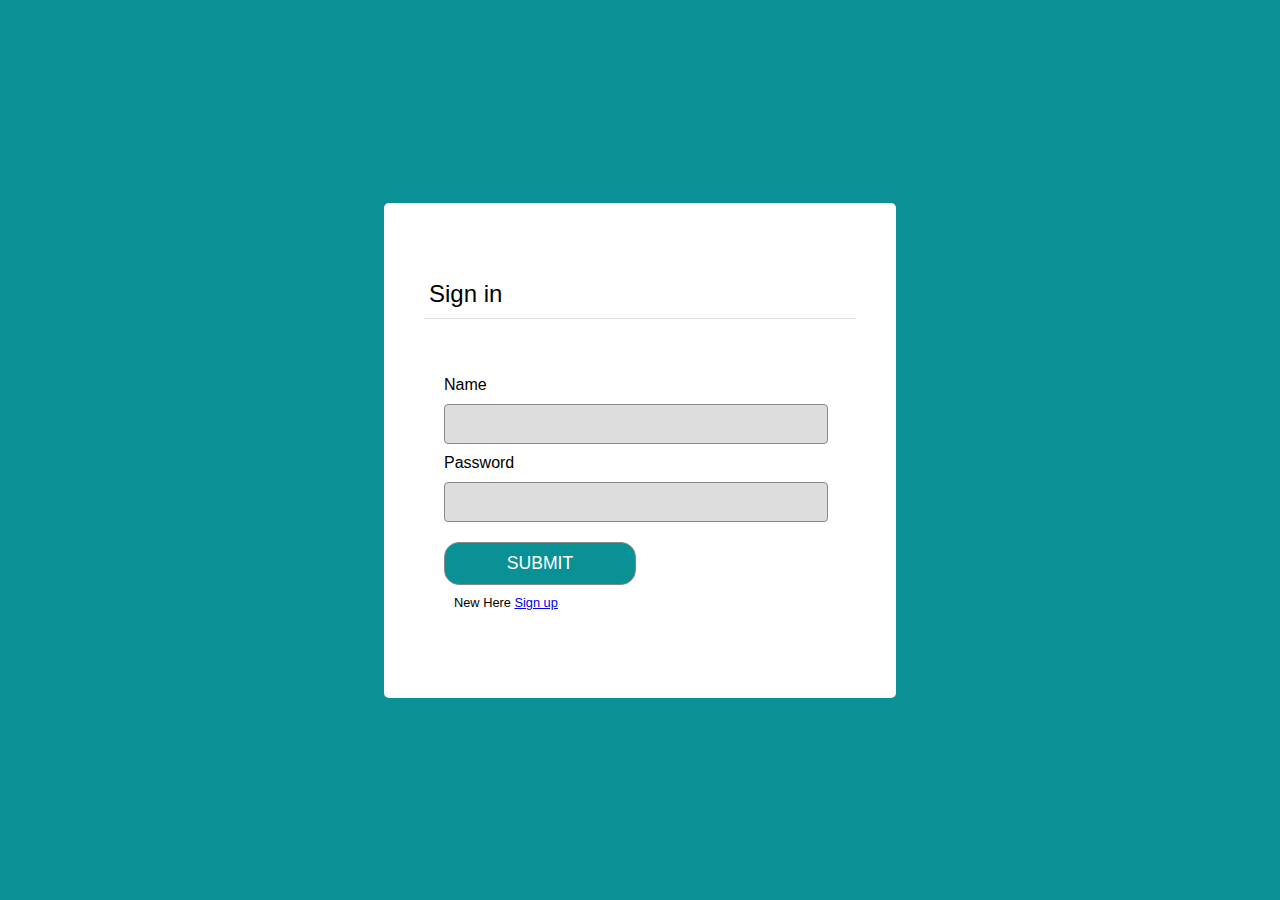
<file: index.html>
<!DOCTYPE html>
<html lang="en">
<head>
    <meta charset="UTF-8">
    <meta name="viewport" content="width=device-width, initial-scale=1.0">
    <title>Task Managment</title>
    <link rel="stylesheet" href="./index.css">
    <link rel="stylesheet" href="https://cdnjs.cloudflare.com/ajax/libs/font-awesome/5.15.2/css/all.min.css"/>   
</head>
<body>
    <section class="Main-Section">
        <div class="Content-Wrapper">
            <div class="Top-Section">
                <div class="Left_Section">
                    <span >Tasks</span>
                    <a href="./Add_Task.html">Add Task</a>
                </div>
                <div class="Right_Section">
                    <i class="fas fa-user"></i>
                    <span id="User_Name">User Name</span>
                    <button onclick="Logout()" >Log Out</button>
                </div>
            </div>
            <div class="Bottom-Section">
                <label for="Sort">Sort By: </label>
                <select id="Sort" name="Sort" class="Sort">
                    <option selected>Assigned To Me</option>
                    <option>Priority</option>
                    <option>Status</option>
                </select>
                <div class="Task-Container">
                    <table id="Task_Table">
                        <thead>
                            <tr>
                                <th>Task Name</th>
                                <th>Assigned To</th>
                                <th>Due Date</th>
                                <th>Priority</th>
                                <th >Status</th>
                                <th>Action</th>
                            </tr>
                        </thead>
                        <tbody id="Table_Body">

                        </tbody>
                    </table>
                </div>
            </div>
        </div>
    </section>
    <script src="./index.js"></script>
</body>
</html>
</file>
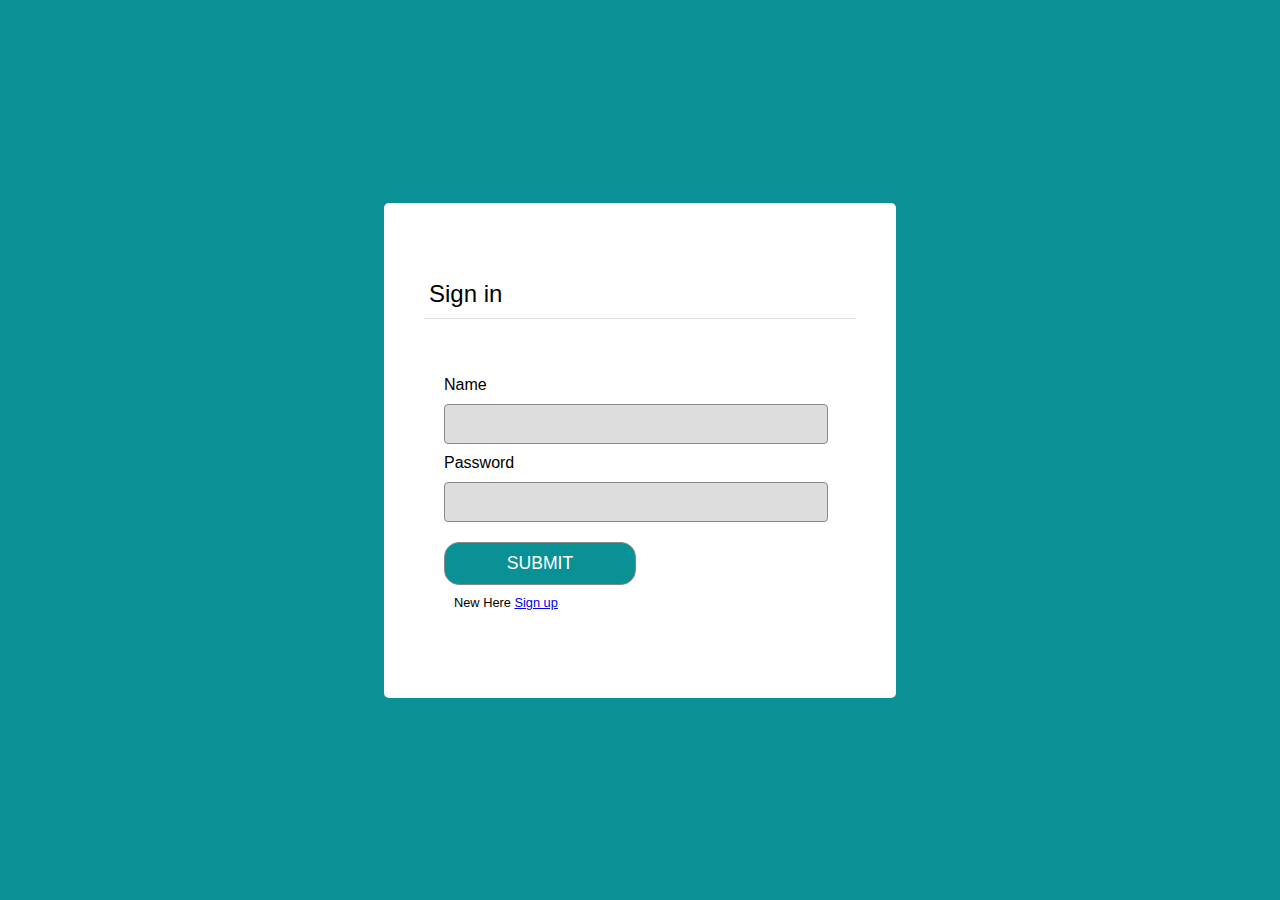
<file: Add_Task.html>
<!DOCTYPE html>
<html lang="en">
<head>
    <meta charset="UTF-8">
    <meta name="viewport" content="width=device-width, initial-scale=1.0">
    <title>Add Task</title>
    <style>
        *{
            box-sizing: border-box;
            padding: 0;
            margin: 0; 
            font-family: Arial, Helvetica, sans-serif;
        }
        section.Main-Section{
            height: 100vh;
            width: 100%;
            background-color: #0a9196;
            display: flex;
            align-items: center;
            justify-content: center;
        }
        .Main-Section .Content-Wrapper{
            width: 70%;
            height:90vh;
            background-color: #fff;
            display: flex;
            flex-direction: column;
            align-items: center;
            justify-content: center;
            border-radius:5px;
            padding: 30px;
        }
        .Main-Section .Content-Wrapper>span{
            width: 100%;
            padding: 15px;
            margin-bottom: 40px;
            font-size: 1.5rem;
            border-bottom: 1px solid #ccc;
        }
        .Main-Section .Content-Wrapper form{  
            width: 100%;
            display: flex;
            flex-direction: column;
        }
        .Main-Section .Content-Wrapper .row{
            padding: 10px;
            display: flex;
            justify-content: space-between;
        }
        .Main-Section .Content-Wrapper .Field{
            display: flex;
            width: 45%;
            justify-content: space-between;
        }
        .Main-Section .Content-Wrapper .Field label{
            font-size: clamp(0.5rem,5vw,1.2rem);
        }
        .Main-Section .Content-Wrapper .Field input, .Main-Section .Content-Wrapper .Field textarea, .Main-Section .Content-Wrapper .Field select{
            width: 60%;
            padding: 10px;
            border-radius: 10px;
            background-color: #ddd;
            border: 1px solid #666;
            resize: none;
        }
        .Main-Section .Content-Wrapper .Field input{
            max-height: 35px;
            
        }
        .Main-Section .Content-Wrapper .Field option{
            height: 100px;
        }
        .Main-Section .Content-Wrapper .Field input::file-selector-button{
            display: none;
        }
        .Main-Section .Content-Wrapper .Field input:focus, .Main-Section .Content-Wrapper .Field textarea:focus, .Main-Section .Content-Wrapper .Field select:focus{
            outline: none;
            border: 2px solid #0a9196;
        }
        .Main-Section .Content-Wrapper .Field.Submit-Field{
            justify-content: flex-end;
            width: 100%;
        }
        .Main-Section .Content-Wrapper .Field input.Submit{
            width: 30%;
            background-color: #0a9196;
            color:#fff;
            justify-self: center;
            align-self: center;
            cursor: pointer;
            transition: all 0.3s linear;
        }
        .Main-Section .Content-Wrapper .Field input.Submit:hover{
            background-color: #666;
            transition: all 0.3s ease;
        }
        .Main-Section .Content-Wrapper .Field span.Error{
            color: red;
        }
        
    </style>
</head>
<body>
    <section class="Main-Section">
        <div class="Content-Wrapper">
            <span>Add Task</span>
            <form method="post" onsubmit="Add_Task(this); return false" >
                <div class="row">
                    <div class="Field">
                        <label for="Task_Title">Task Title</label>
                        <input type="text" name="Task_Title" id="Task_Title">
                    </div>
                    <div class="Field">
                        <label for="Task_Description">Task Description</label>
                        <textarea type="text" name="Task_Description" id="Task_Description"></textarea>
                    </div>
                </div>
                <div class="row">
                    <div class="Field">
                        <label for="Due_Date">Due Date</label>
                        <input type="date" name="Due_Date" id="Due_Date">
                    </div>
                    <div class="Field">
                        <label for="Priority">Priority</label>
                        <select name="Priority" id="Priority">
                            <option value="High">High</option>
                            <option value="Medium">Medium</option>
                            <option value="Low" selected>Low</option>
                        </select>
                    </div>
                </div>
                <div class="row">
                    <div class="Field">
                        <label for="Category_Project">Category/Project</label>
                        <input type="text" name="Category_Project" id="Category_Project">
                    </div>
                    <div class="Field">
                        <label for="Assigned_To">Assigned To</label>
                        <select  name="Assigned_To" id="Assigned_To">
                        </select>
                    </div>
                </div>
                <div class="row">
                    <div class="Field">
                        <label for="Attachments">Attachments</label>
                        <input type="file" name="Attachments" id="Attachments">
                    </div>
                    <div class="Field">
                        <label for="Checklists">Checklists</label>
                        <input maxlength="20" multiple type="text" name="Checklists" id="Checklists">
                    </div>
                </div>
                <div class="row">
                    <div class="Field">
                        <label for="Comments_Notes">Comments/Notes</label>
                        <input maxlength="27" type="text" name="Comments_Notes" id="Comments_Notes">
                    </div>
                    <div class="Field">
                        <label for="Reminder_notification">Reminder/Notification</label>
                        <input type="text" maxlength="27" name="Reminder_notification" id="Reminder_notification">
                    </div>
                </div>
                <div class="row">
                    <div class="Field">
                        <label for="Estimated_Time">Estimated Time</label>
                        <input type="text" maxlength="10" name="Estimated_Time" id="Estimated_Time">
                    </div>
                    <div class="Field">
                        <label for="Dependencies">Dependencies</label>
                        <input maxlength="30" type="text" name="Dependencies" id="Dependencies">
                    </div>
                </div>
                <div class="row">
                    <div class="Field">
                        <label for="Progress">Progress </label>
                        <select  name="Progress" id="Progress">
                            <option selected value="0%">0%</option>
                            <option value="25%">25%</option>
                            <option value="50%">50%</option>
                            <option value="75%">75%</option>
                            <option value="100%">100%</option>
                        </select>
                    </div>
                    <div class="Field">
                        <label for="Recurring_Task">Recurring Task</label>
                        <select name="Recurring_Task" id="Recurring_Task">
                            <option value="Yes">Yes</option>
                            <option selected value="No">No</option>
                        </select>
                    </div>
                </div>
                <div class="row">
                    <div class="Field">
                        <label for="Labels_Tags">Labels/Tags</label>
                        <input maxlength="10" type="text" name="Labels_Tags" id="Labels_Tags">
                    </div>
                    <div class="Field">
                        <label for="Custom_Fields">Custom Fields </label>
                        <input maxlength="20" type="text" name="Custom_Fields" id="Custom_Fields">
                    </div>
                </div>
                <div class="row">
                    <div class="Field Submit-Field">
                        <span id="Error" class="Error"></span>
                        <input type="submit" name="Submit" id="Submit" class="Submit">
                    </div>
                </div>
            </form>
            
        </div>
    </section>
    <script>
        window.onload=()=>{
             if(!sessionStorage.getItem("Signed_in")){window.location.replace("./Sign_in.html")}
        }
        (function Form_Setup()
        {
            let Users=JSON.parse(localStorage.getItem('Users'));
            document.getElementById('Due_Date').min= new Date().toISOString().split("T")[0];
            let Assigned_To= document.getElementById('Assigned_To');
            
            if(Users){
                Users.forEach(element => {
                    Assigned_To.innerHTML+=`<option>${element.Name}</option>`;
                });
            }
        })();
        function Add_Task(form){
            let task={};
            var Error_Span=document.getElementById("Error");
            for(let i of form)
            {
                if(!(i.id === "Submit")){ task[i.id]=i.value;}
            }
            try{
                if(task.Task_Title === ""){throw "Task Title Cannot be Empty";}
                if(task.Task_Title.length > 15){throw "Task Title Should be less than 15 characters long";}
            }catch(Error){
                Error_Span.innerHTML=Error;
                return;
            }   
            
            try{
                if(task.Task_Description === ""){throw "Task Description Cannot be Empty";}
                if(task.Task_Description.length > 100){throw "Task Description Should be less than 100 characters long";}
                Error_Span.innerHTML="";
            }catch(Error){
                Error_Span.innerHTML=Error;
                return;
            }

            try{
                if(task.Due_Date === ""){throw "Due Date Cannot be Empty";}
                Error_Span.innerHTML="";
            }catch(Error){
                Error_Span.innerHTML=Error;
                return;
            }

            try{
                if(task.Category_Project === ""){throw "Catagory/Project Cannot be Empty";}
                if(task.Category_Project.length > 15){throw "Catagory/Project Should be less than 15 characters long";}
                Error_Span.innerHTML="";
            }catch(Error){
                Error_Span.innerHTML=Error;
                return;
            }   
            let Tasks=JSON.parse(localStorage.getItem('Tasks'));
            debugger;
            if(task.Progress==="0%")
            {
                task.Status="Not Started";
            }
            else if(task.Progress==="25%"||task.Progress==="50%"||task.Progress==="75%")
            {
                task.Status="Pending";
            }else if(task.Progress==="100%")
            {
                task.Status="Complete";

            }
            if(Tasks)
            {
                let N=(Tasks.length+1).toString();
                Task_ID=N.padStart(10,0);
                task.Task_ID=Task_ID;
                Tasks.push(task);
                localStorage.setItem('Tasks',JSON.stringify(Tasks));
                window.location.replace('./index.html');
            }else{
                let N="1";
                Task_ID=N.padStart(10,0);
                task.Task_ID=Task_ID;
                let arr=[];
                arr.push(task);
                localStorage.setItem('Tasks',JSON.stringify(arr));
                window.location.replace('./index.html');
            }
        }
    </script>
</body>
</html>
</file>
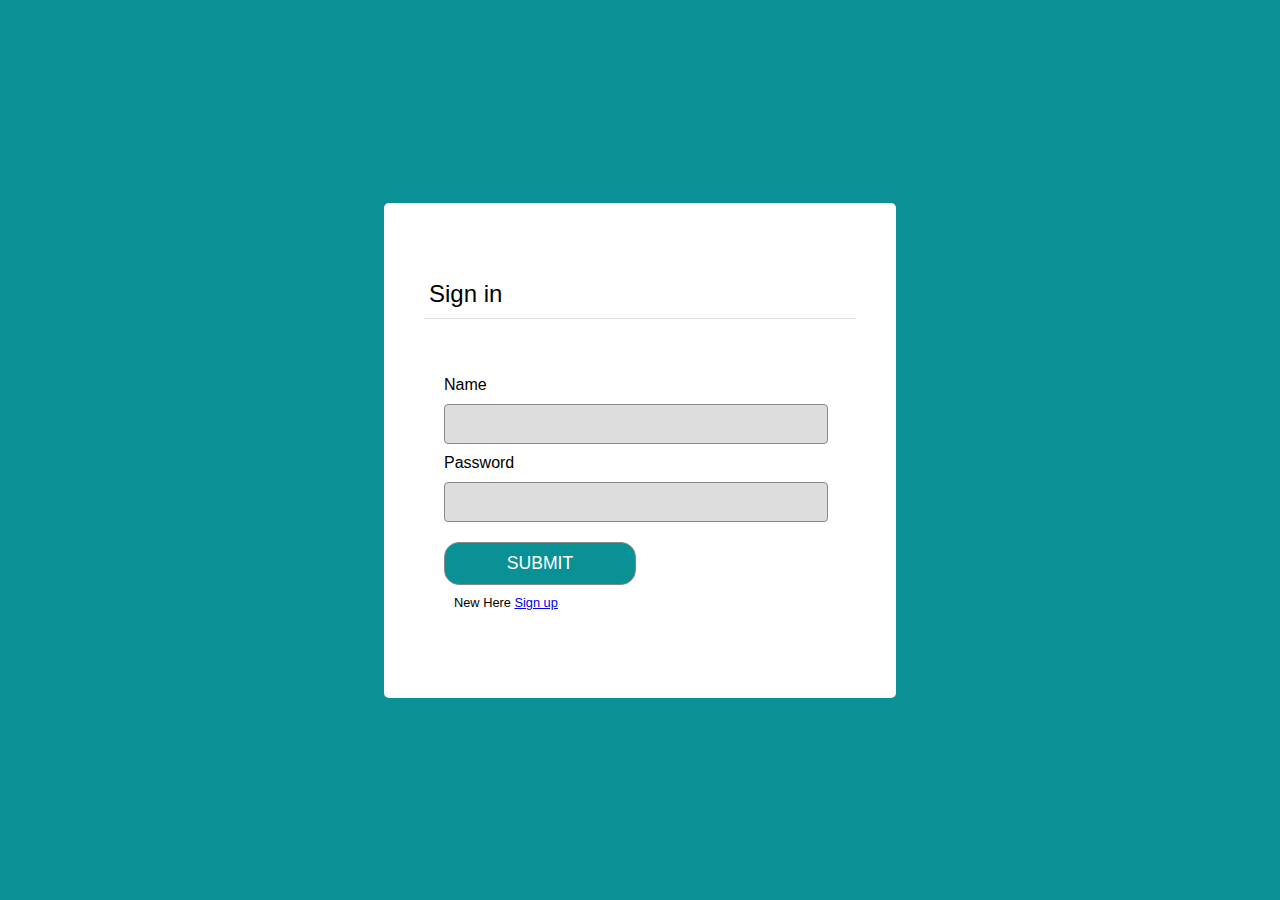
<file: Sign_in.html>
<!DOCTYPE html>
<html lang="en">
<head>
    <meta charset="UTF-8">
    <meta name="viewport" content="width=device-width, initial-scale=1.0">
    <title>Sign in</title>
    <style>
        *{
            box-sizing: border-box;
            padding: 0;
            margin: 0; 
            font-family: Arial, Helvetica, sans-serif;
        }
        section.Main-Section{
            height: 100vh;
            width: 100%;
            background-color: #0a9196;
            display: flex;
            align-items: center;
            justify-content: center;
        }
        .Main-Section .Content-Wrapper{
            width: 40%;
            height:55vh;
            padding: 40px;
            background-color: #fff;
            display: flex;
            flex-direction: column;
            align-items: space;
            justify-content: space-evenly;
            border-radius:5px;
        }
        
        .Main-Section .Content-Wrapper span{
            padding: 10px 5px;
            font-size: 1.5rem;
            width:100%;
            border-bottom: 1px solid #ddd;
        }
        .Main-Section .Content-Wrapper form{
            display: flex;
            flex-direction: column;
            justify-content: space-evenly;
            padding: 20px;
        }
        .Main-Section .Content-Wrapper form label{
            font-size:clamp(1rem,10vw,1rem);
            padding: 10px 0;
            font-weight: 500;
        }
        .Main-Section .Content-Wrapper form input, .Main-Section .Content-Wrapper form select{
            width: 30vw;
            padding:10px;
            border-radius: 0;
            border: 1px solid #888;
            background-color: #ddd;
            font-size: 1rem;
            border-radius: 4px;
        }
        .Main-Section .Content-Wrapper form input:focus{
            border: 1px solid #1a42f8;
            outline: none;
        }
        .Main-Section .Content-Wrapper form input.Submit{
            width: 15vw;
            background-color: #0a9196;
            color:#fff;
            font-size: 1.1rem;
            text-transform: uppercase;
            cursor: pointer;
            border-radius: 15px;
            transition: all 0.3s linear;
        }
        .Main-Section .Content-Wrapper form input.Submit:hover{
            color:#555;
            background-color: #ccc;
            transition: all 0.3s ease;
        }
        .Main-Section .Content-Wrapper form .Error-Message{
            color:#f00;
            font-size:clamp(0.3rem,3vw,1rem);
            text-align: center;
            border: none;
        }
        .Submit-Signin{
            display: flex;
            flex-direction: column;
            justify-content: space-between;
        }
        .Submit-Signin p{
            padding-top: 10px;
            padding-left: 10px;
            font-size: 0.8rem;
        }
    </style>
</head>
<body>
    <section class="Main-Section">
        <div class="Content-Wrapper">
            <span>Sign in</span>
            <form onsubmit="return Form_Validation()" >
                <label for="Name">Name</label>
                <input type="text" name="Name" id="Name">

                <label for="Password">Password</label>
                <input type="password" name="Password" id="Password">

                <span class="Error-Message" id="Error-Message"></span>
                <div class="Submit-Signin">
                    <input type="submit" value="Submit" class="Submit">
                    <p>New Here <a href="./Sign_up.html">Sign up</a></p>
                </div>
            </form>
            
        </div>
    </section>
    <script>
        window.onload=()=>{
             if(sessionStorage.getItem("Signed_in")){window.location.replace("./index.html")}
        }
        function Form_Validation()
        {
            debugger;
            var Name=document.getElementById("Name").value;
            var Password=document.getElementById("Password").value;
            var Error_Message=document.getElementById("Error-Message");
            const Users_Table=JSON.parse(localStorage.getItem('Users'));
            let User_Id="";
            try{
                if(!Users_Table){throw "Not Registered Yet";}
                Users_Table.forEach(element => {
                    if(element.Name===Name)
                    {
                        if(element.Password === Password)
                        {
                            if(element.Position==="Manager"){
                                sessionStorage.setItem("Manager",true);
                            }else if(element.Position==="Team Lead"){
                                sessionStorage.setItem("Team Lead",true);
                            }
                            User_Id=element.User_Id;
                            sessionStorage.setItem("Signed_in",User_Id);
                            window.location.replace("./index.html");
                        }
                        throw "Wrong Password";
                    }
                });
                throw "Worng User Name or Password";
            }catch(error){
                Error_Message.innerHTML=error;
                return false;
            }
            return false;
        }
    </script>
</body>
</html>
</file>
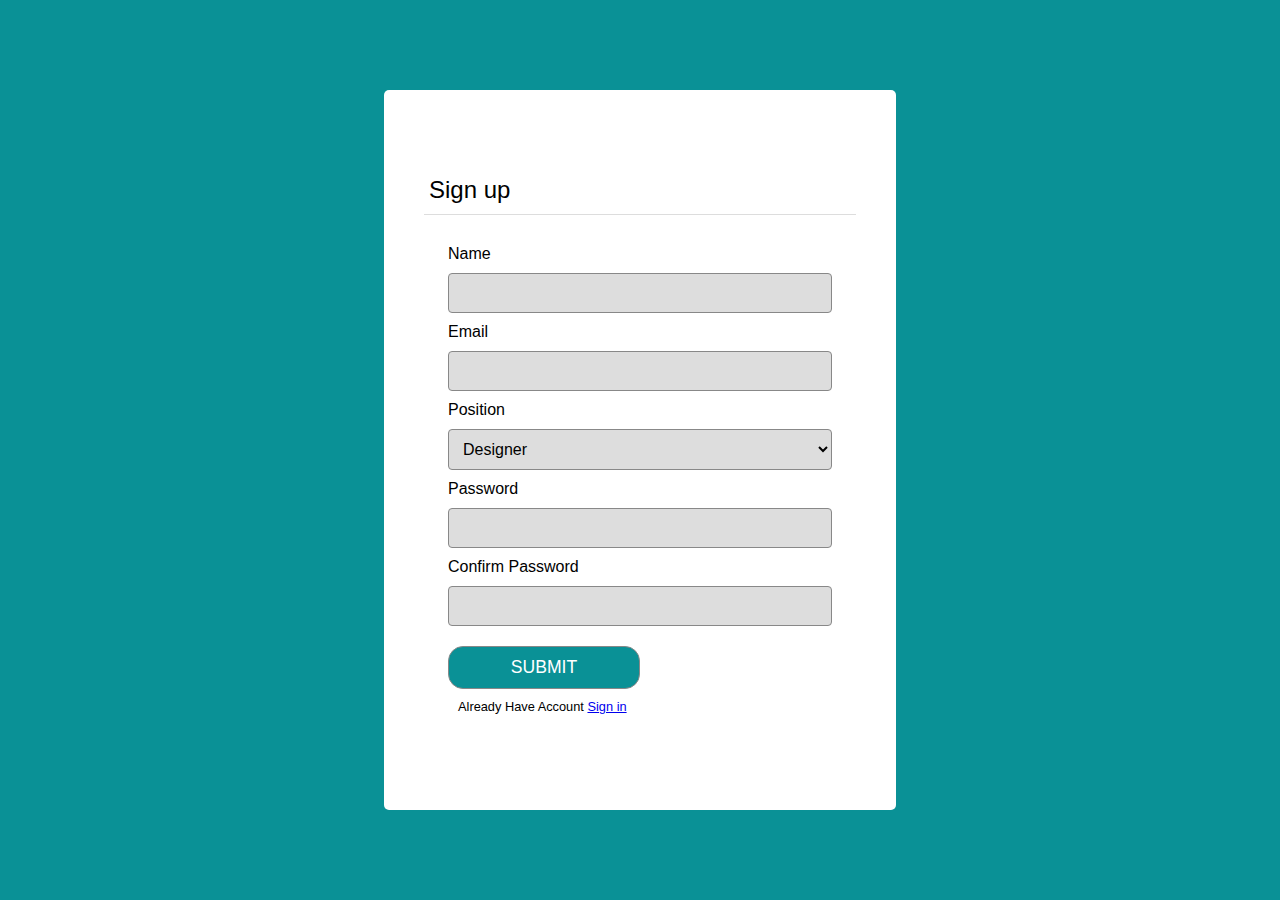
<file: Sign_up.html>
<!DOCTYPE html>
<html lang="en">
<head>
    <meta charset="UTF-8">
    <meta name="viewport" content="width=device-width, initial-scale=1.0">
    <title>Sign up</title>
    <style>
        *{
            box-sizing: border-box;
            padding: 0;
            margin: 0; 
            font-family: Arial, Helvetica, sans-serif;
        }
        section.Main-Section{
            height: 100vh;
            width: 100%;
            background-color: #0a9196;
            display: flex;
            align-items: center;
            justify-content: center;
        }
        .Main-Section .Content-Wrapper{
            width: 40%;
            height:80vh;
            padding: 40px;
            background-color: #fff;
            display: flex;
            flex-direction: column;
            align-items: center;
            justify-content: center;
            border-radius:5px;
        }
        
        .Main-Section .Content-Wrapper span{
            padding: 10px 5px;
            font-size: 1.5rem;
            width:100%;
            border-bottom: 1px solid #ddd;
        }
        .Main-Section .Content-Wrapper form{
            display: flex;
            flex-direction: column;
            justify-content: space-evenly;
            padding: 20px;
        }
        .Main-Section .Content-Wrapper form label{
            font-size:clamp(1rem,10vw,1rem);
            padding: 10px 0;
            font-weight: 500;
        }
        .Main-Section .Content-Wrapper form input, .Main-Section .Content-Wrapper form select{
            width: 30vw;
            padding:10px;
            border-radius: 0;
            border: 1px solid #888;
            background-color: #ddd;
            font-size: 1rem;
            border-radius: 4px;
        }
        .Main-Section .Content-Wrapper form input:focus{
            border: 1px solid #1a42f8;
            outline: none;
        }
        .Main-Section .Content-Wrapper form input.Submit{
            width: 15vw;
            background-color: #0a9196;
            color:#fff;
            font-size: 1.1rem;
            text-transform: uppercase;
            cursor: pointer;
            border-radius: 15px;
            transition: all 0.3s linear;
        }
        .Main-Section .Content-Wrapper form input.Submit:hover{
            color:#555;
            background-color: #ccc;
            transition: all 0.3s ease;
        }
        .Main-Section .Content-Wrapper form .Error-Message{
            color:#f00;
            font-size:clamp(0.3rem,3vw,1rem);
            text-align: center;
            border: none;
        }
        .Submit-Signin{
            display: flex;
            flex-direction: column;
            justify-content: space-between;
        }
        .Submit-Signin p{
            padding-top: 10px;
            padding-left: 10px;
            font-size: 0.8rem;
        }
    </style>
</head>
<body>
    <section class="Main-Section">
        <div class="Content-Wrapper">
            <span>Sign up</span>
            <form method="post" onsubmit="return Form_Validation()" >
                <label for="Name">Name</label>
                <input type="text" name="Name" id="Name">

                <label for="Email">Email</label>
                <input type="email" name="Email" id="Email">
                
                <label for="Position">Position</label>
                <select name="Position" id="Position" class="Position">
                    <option value="Manager">Manager</option>
                    <option value="Team Lead">Team Lead</option>
                    <option value="Developer">Developer</option>
                    <option selected value="Designer">Designer</option>
                </select>

                <label for="Password">Password</label>
                <input type="password" name="Password" id="Password">

                <label for="Confirm-Password">Confirm Password</label>
                <input type="password" name="Confirm-Password" id="Confirm-Password">

                <span class="Error-Message" id="Error-Message"></span>
                <div class="Submit-Signin">
                    <input type="submit" value="Submit" class="Submit">
                    <p>Already Have Account <a href="./Sign_in.html">Sign in</a></p>
                </div>
            </form>
            
        </div>
    </section>
    <script>
        window.onload=()=>{
             if(sessionStorage.getItem("Signed_in")){window.location.replace("./index.html")}
        }
        function Form_Validation()
        {
            var Name=document.getElementById("Name").value;
            var Email=document.getElementById("Email").value;
            var Position=document.getElementById("Position").value;
            var Password=document.getElementById("Password").value;
            var Confirm_Password=document.getElementById("Confirm-Password").value;
            var Error_Message=document.getElementById("Error-Message");

            try{
                if(Name.trim()==""){ throw "Name Cannot Be Empty..."}
                if(Name.length<5 || Name.length>15 ){ throw "Name Should Be 5-15 Characters Long..."}
                Error_Message.innerHTML="";
                
            }catch(error){
                Error_Message.innerHTML=error;
                return false;
            }
            try{
                if(Email.trim()==""){ throw "Email Cannot Be Empty..."}
                Error_Message.innerHTML="";
                
            }catch(error){
                Error_Message.innerHTML=error;
                return false;
            }
            try{
                let reg=/^(?=.*[a-z])(?=.*[A-Z])(?=.*\d)(?=.*[@$!%*?&]).{8,}$/;
                if(Password.trim()=="") throw "Password Cannot be empty";
                if(Password.length<8) throw "Password length Should be atleast 8 characters long";
                if(!reg.test(Password)) throw "Password Should Contain atleast one letter one special character and atleast one number";
                Error_Message.innerHTML="";
            }catch(error){
                Error_Message.innerHTML=error;
                return false;
            }
            try{
                if(Confirm_Password.trim()==""){ throw "Confirm Password Cannot Be Empty..."}
                if(Confirm_Password.trim() !== Password.trim()){ throw "Password and Confirm Password Should be Same..."}
                Error_Message.innerHTML="";
                
            }catch(error){
                Error_Message.innerHTML=error;
                return false;
            }
            
            if(Position==="Manager"){sessionStorage.setItem("Manager",true)}
            if(Position==="Team Lead"){sessionStorage.setItem("Team Lead",true)}
            
            let Users={Name:Name, Email:Email, Position:Position, Password:Password};
            debugger;
            let Users_Table=JSON.parse(localStorage.getItem('Users'));
            if(Users_Table){
                let N=(Users_Table.length+1).toString();
                let User_Id= N.padStart(10,0);
                Users.User_Id=User_Id;
                Users_Table.push(Users);
                localStorage.setItem('Users',JSON.stringify(Users_Table));
                sessionStorage.setItem("Signed_in",User_Id);
                window.location.replace("./index.html");
            }else{
                let N="1";
                let User_Id= N.padStart(10,0);
                Users.User_Id=User_Id;
                let Arr=[];
                Arr.push(Users);
                localStorage.setItem('Users',JSON.stringify(Arr));
                sessionStorage.setItem("Signed_in",User_Id);
                window.location.replace("./index.html");
            }
            return false;
        }
    </script>
</body>
</html>
</file>
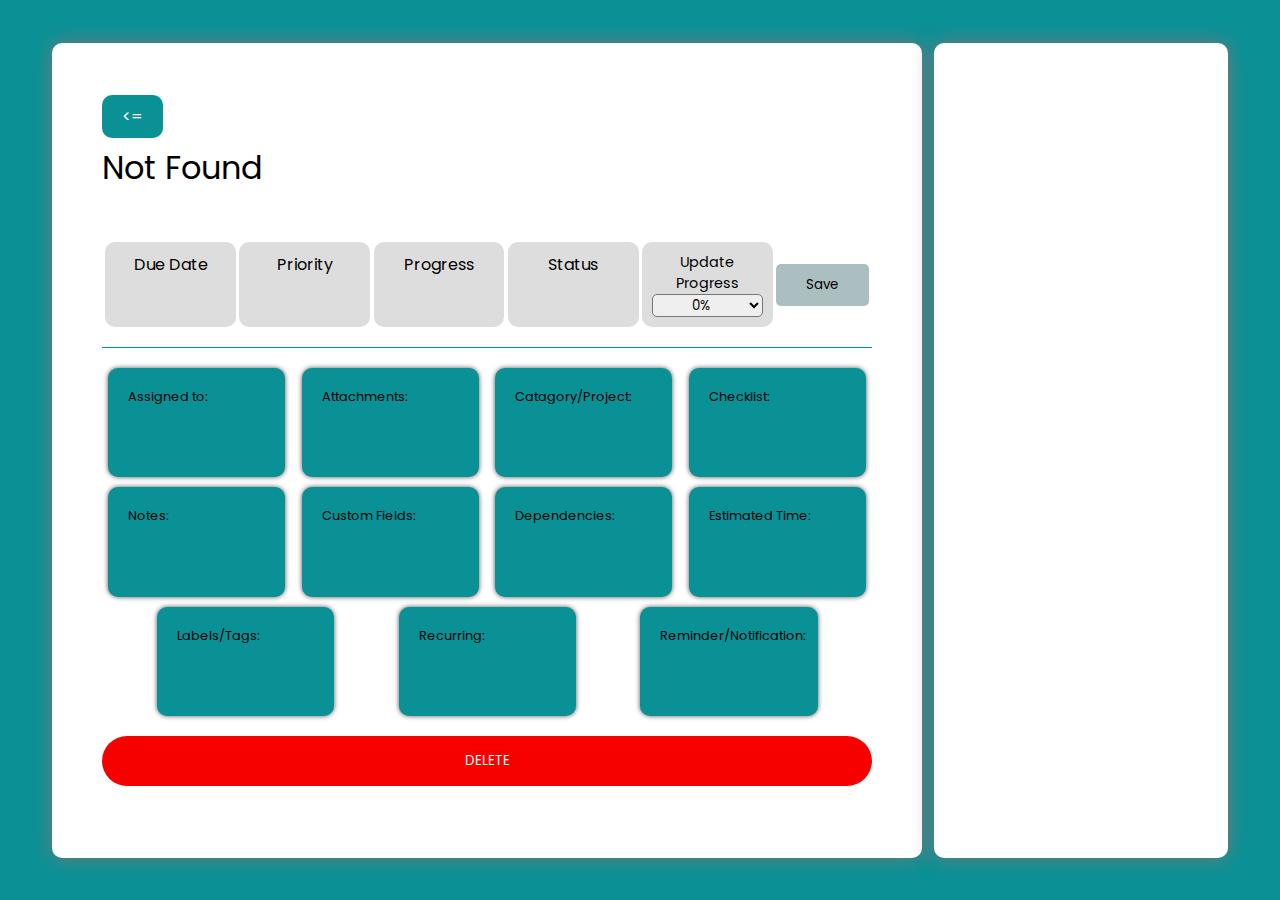
<file: Task_View.html>
<!DOCTYPE html>
<html lang="en">
<head>
    <meta charset="UTF-8">
    <meta name="viewport" content="width=device-width, initial-scale=1.0">
    <title>Document</title>
    <link href="https://fonts.googleapis.com/css2?family=Poppins:wght@100;200;300;400;500;600&display=swap" rel="stylesheet">
    <link rel="stylesheet" href="https://cdnjs.cloudflare.com/ajax/libs/font-awesome/5.15.2/css/all.min.css"/>   
    <style>
        *{
            box-sizing: border-box;
            padding: 0;
            margin: 0;
            font-family: 'Poppins', sans-serif;
        }
        section.Main-Section{
            height: 100vh;
            width: 100%;
            background-color: #0a9196;
            display: flex;
            align-items: center;
            justify-content: center;
        }
        .Main-Section .Content-Wrapper{
            width:95%;
            height: 95vh;
            background-color: transparent;
            border-radius: 10px;
            display: flex;
            justify-content: space-between;
            padding: 20px;
        }
        .Main-Section .Content-Wrapper .Left_Section .top-section{
            width: 100%;
            display: flex;
            flex-direction: column;
        }
        .Main-Section .Content-Wrapper .Left_Section.Back{
            width: 100%;
            text-align: center;
        }
        .Main-Section .Content-Wrapper .Left_Section .Back a{
            padding:10px 20px;
            text-decoration: none;
            color:#fff;
            background-color: #0a9196;
            border-radius: 10px;
            
        }
        .Main-Section .Content-Wrapper .Section-Style{
            background-color: #fff;
            border-radius: 10px;
            padding: 20px;
            box-shadow: 0 0 20px #777;
        }
        .Main-Section .Content-Wrapper .Left_Section{
            width: 74%;
            padding: 20px 50px;
            display: flex;
            flex-direction: column;
            justify-content: center;
        }
        .Main-Section .Content-Wrapper .Left_Section .Header{
            width: 70%;
            margin-top: 5px;
        }
        .Main-Section .Content-Wrapper .Left_Section .Header h1{
            font-size:2rem;
            font-weight: 400;
            padding:10px 0;
        }
        .Main-Section .Content-Wrapper .Left_Section .Header p{
            padding:10px 0;
            letter-spacing: 0.02rem;
        }
        .Main-Section .Content-Wrapper .Left_Section .Actions{
            width: 100%;
            display: flex;
            justify-content: space-evenly;
            padding: 20px 0;
            border-bottom: 1px solid #0a9196;
        }
        .Main-Section .Content-Wrapper .Left_Section .Actions span p{
            padding:10px 0;
            background-color: #ddd;
            border-radius:5px;
            font-size: 0.9rem;
        }
        .Main-Section .Content-Wrapper .Left_Section .Actions span {
            text-align: center;
            background-color: #ddd;
            padding: 10px;
            border-radius: 10px;
            width: 17%;
        }
        .Main-Section .Content-Wrapper .Left_Section .Actions button{
            padding:0 30px;
            height: 50%;
            align-self: center;
            background-color: #0a9196;
            border-radius:5px;
            border:  none;
            cursor: pointer;
            color:#fff;
        }
        .Main-Section .Content-Wrapper .Left_Section .Other-Details{
            height: 50%;
            width: 100%;
            padding: 20px 0;
            display: flex;
            flex-wrap: wrap;
            gap:10px;
            justify-content: space-evenly;
        }
        .Main-Section .Content-Wrapper .Left_Section .Other-Details span{
            padding: 20px;
            background-color: #0a9196;
            box-shadow: 0 0 5px #555;
            border-radius: 10px;
            width:23%;
            font-size: 0.8rem;
            color:#000;
            
        }
        .Main-Section .Content-Wrapper .Left_Section .Other-Details span p{
            width: 100%;
            height: 40%;
            padding-top: 5px;
            text-align: center;
            color: #fff;
        }
        .disabled{
            cursor: not-allowed !important;
            background-color: #acbfc0 !important;
            color: #000 !important;
        }
        .Delete{
            padding: 15px;
            margin-bottom: 10px;
            border-radius: 40px;
            border: none;
            background-color:#f70000;
            color:#fff;
            text-transform: uppercase;
            cursor: pointer;
        }
        .Delete:hover {
            background-color:#8f2d2d;
        }











        .Main-Section .Content-Wrapper .Right_Section{
            width: 25%;
            
        }
        
    </style>
</head>
<body>
    <section class="Main-Section">
        <div class="Content-Wrapper">
            <div class="Left_Section Section-Style">
                <div class="Back">
                    <a href="./index.html"><=</a>
                </div>
                <div class="top-section">
                    <div class="Header">
                        <h1 id="Task_Title">Not Found</h1>
                        <p id="Task_Description"></p>
                    </div>
                </div>
                
                <div class="Actions">
                    <span id="Due_Date">Due Date</span>
                    <span id="Priority">Priority</span>
                    <span id="Progress">Progress</span>
                    <span id="Status">Status</span>
                    <span style="font-size: 0.9rem; display: flex; flex-direction: column; justify-content: space-evenly;">Update Progress
                        <select id="Progress_Update" style="display: block; text-align: center; border-radius: 5px;">
                            <option id="0%" value="0%">0%</option>
                            <option id="25%" value="25%">25%</option>
                            <option id="50%" value="50%">50%</option>
                            <option id="75%" value="75%">75%</option>
                            <option id="100%" value="100%">100%</option>
                        </select>
                    </span>
                    <button class="disabled" onclick="Update()" id="Update_Task" type="button" disabled>Save</button>
                </div>
                <div class="Other-Details">
                    <span id="Assigned_To">Assigned to: </span>
                    <span id="Attachments">Attachments: </span>
                    <span id="Category_Project">Catagory/Project: </span>
                    <span id="Checklist">Checklist: </span>
                    <span id="Notes">Notes: </span>
                    <span id="Custom_Fields">Custom Fields: </span>
                    <span id="Dependencies">Dependencies: </span>
                    <span id="Estimated_Time">Estimated Time: </span>
                    <span id="Labels_Tags">Labels/Tags: </span>
                    <span id="Recurring">Recurring: </span>
                    <span id="Reminder_Notification">Reminder/Notification: </span>
                </div>
                <button class="Delete" id="Delete" onclick="Delete()">Delete</button>
            </div>
            <div class="Right_Section Section-Style">

            </div>
        </div>
    </section>
    <script>
        (()=>{
            debugger;
            if(!sessionStorage.getItem("Signed_in")){window.href("./Sign_in.html")}
            if(!sessionStorage.getItem("Manager")){ document.getElementById("Delete").setAttribute("class","disabled Delete");}
            if(!(sessionStorage.getItem("Manager")) && !(sessionStorage.getItem("Team Lead"))){ document.getElementById("Progress_Update").setAttribute("style","display:none",);}
            
        })();
        (()=>{
            let All_Task=JSON.parse(localStorage.getItem('Tasks'));
            let Current_Task=new Object();
            let Url=window.location.href;
            let Current_Task_Id=Url.split("#")[1];
            All_Task.forEach(element => {
                    if(element.Task_ID === Current_Task_Id){ Current_Task=element};
            });
            console.log(Current_Task);
            document.getElementById("Task_Title").innerHTML=Current_Task.Task_Title;
            document.getElementById("Task_Description").innerHTML=Current_Task.Task_Description;
            document.getElementById("Assigned_To").innerHTML+=`<p class="fas fa-user"> ${Current_Task.Assigned_To}</p>`;
            document.getElementById("Attachments").innerHTML+=`<p> ${Current_Task.Attachments} </p>`;
            document.getElementById("Category_Project").innerHTML+=`<p> ${Current_Task.Category_Project} </p>`;
            document.getElementById("Checklist").innerHTML+=`<p> ${Current_Task.Checklists} </p>`;
            document.getElementById("Notes").innerHTML+=`<p> ${Current_Task.Comments_Notes} </p>`;
            document.getElementById("Custom_Fields").innerHTML+=`<p> ${Current_Task.Custom_Fields} </p>`;
            document.getElementById("Dependencies").innerHTML+=`<p> ${Current_Task.Dependencies} </p>`;
            document.getElementById("Estimated_Time").innerHTML+=`<p> ${Current_Task.Estimated_Time} </p>`;
            document.getElementById("Labels_Tags").innerHTML+=`<p> ${Current_Task.Labels_Tags} </p>`;
            document.getElementById("Recurring").innerHTML+=`<p> ${Current_Task.Recurring_Task} </p>`;
            document.getElementById("Reminder_Notification").innerHTML+=`<p> ${Current_Task.Reminder_notification} </p>`;
            document.getElementById("Due_Date").innerHTML+=`<p style="background-color:#fff"> ${Current_Task.Due_Date} </p>`;
            {
                if(Current_Task.Progress==="0%"){
                    document.getElementById("Progress").innerHTML+=`<p style="background-color:#f70000; color:#fff"> ${Current_Task.Progress} </p>`;
                    document.getElementById("0%").setAttribute("selected","");
                    document.getElementById("Delete").setAttribute("class","disabled Delete");
                }
                if(Current_Task.Progress==="25%"){
                    document.getElementById("Progress").innerHTML+=`<p style="background-color:#f7a200; color:#fff"> ${Current_Task.Progress} </p>`;
                    document.getElementById("25%").setAttribute("selected","");
                    document.getElementById("Delete").setAttribute("class","disabled Delete");
                }
                if(Current_Task.Progress==="50%"){
                    document.getElementById("Progress").innerHTML+=`<p style="background-color:#f7ec00; color:#fff"> ${Current_Task.Progress} </p>`;
                    document.getElementById("50%").setAttribute("selected","");
                    document.getElementById("Delete").setAttribute("class","disabled Delete");
                }
                if(Current_Task.Progress==="75%"){
                    document.getElementById("Progress").innerHTML+=`<p style="background-color:#9ef700; color:#fff"> ${Current_Task.Progress} </p>`;
                    document.getElementById("75%").setAttribute("selected","");
                    document.getElementById("Delete").setAttribute("class","disabled Delete");
                }
                if(Current_Task.Progress==="100%"){
                    document.getElementById("Progress").innerHTML+=`<p style="background-color:#2bb400; color:#fff"> ${Current_Task.Progress} </p>`;
                    document.getElementById("100%").setAttribute("selected","");
                }
            }
            {
                if(Current_Task.Priority==="High"){document.getElementById("Priority").innerHTML+=`<p style="background-color:#f70000; color:#fff"> ${Current_Task.Priority} </p>`;}
                if(Current_Task.Priority==="Medium"){document.getElementById("Priority").innerHTML+=`<p style="background-color:#f7a200; color:#fff"> ${Current_Task.Priority} </p>`;}
                if(Current_Task.Priority==="Low"){document.getElementById("Priority").innerHTML+=`<p style="background-color:#2bb400; color:#000"> ${Current_Task.Priority} </p>`;}    
            }
            {
                if(Current_Task.Status==="Not Started"){document.getElementById("Status").innerHTML+=`<p style="background-color:#f70000; color:#fff"> ${Current_Task.Status} </p>`;}
                if(Current_Task.Status==="Pending"){document.getElementById("Status").innerHTML+=`<p style="background-color:#f7a200; color:#fff"> ${Current_Task.Status} </p>`;}
                if(Current_Task.Status==="Complete"){document.getElementById("Status").innerHTML+=`<p style="background-color:#2bb400; color:#000"> ${Current_Task.Status} </p>`;}    
            }
        })();
        document.getElementById("Progress_Update").onchange=(event)=>{
            let att=document.getElementById("Update_Task")
            att.setAttribute("class","");
            att.removeAttribute("disabled");
        }
        function Update(){
            let Url=window.location.href;
            let Current_Task_Id=Url.split("#")[1];
            let All_Task=JSON.parse(localStorage.getItem('Tasks'));
            let Updated=document.getElementById("Progress_Update").value;
            All_Task.forEach(element => {
                    if(element.Task_ID === Current_Task_Id){
                         element.Progress=Updated; 
                         if(Updated==="100%")
                         {
                            element.Status="Complete"
                         }else if(Updated==="0%"){
                            element.Status="Not Started"
                        }else{
                             element.Status="Pending"
                         }

                         localStorage.setItem('Tasks', JSON.stringify(All_Task));
                         window.location.reload();
                        }
            });
        }   
        function Delete()
        {
            let Url=window.location.href;
            let Current_Task_Id=Url.split("#")[1];
            let All_Task=JSON.parse(localStorage.getItem('Tasks'));
            for(let element in All_Task){
                if(All_Task[element].Task_ID===Current_Task_Id)
                {
                    All_Task.splice(element,1);
                }
            }
            localStorage.setItem('Tasks',JSON.stringify(All_Task));
            window.location.replace('./index.html');
        }
    </script>
</body>
</html>
</file>
<file: index.css>
*{
    box-sizing: border-box;
    padding: 0;
    margin: 0;
}
section.Main-Section{
    width: 100%;
    min-height: 100vh;
    background-color: #0a9196;
    display: flex;
    justify-content: center;
}
.Main-Section .Content-Wrapper{
    height: 100%;
    width: 80%;
    padding: 20px;
    position: relative;
    top:40px;
    background-color: #fff;
    border-radius: 20px;
}
.Main-Section .Content-Wrapper .Top-Section{
    display: flex;
    justify-content: space-between;
    padding: 20px 40px;
    border-bottom: 1px solid #ddd;
}
.Main-Section .Content-Wrapper .Top-Section .Left_Section span{
    font-size: 2rem;
    padding-right: 20px;
}
.Main-Section .Content-Wrapper .Top-Section .Left_Section a{
    padding:15px 20px;
    background-color: #0a9196;
    border-radius: 10px;
    text-decoration: none;
    color:#fff
}
.Main-Section .Content-Wrapper .Top-Section .Right_Section{
    align-self: flex-end;
}
.Main-Section .Content-Wrapper .Top-Section .Right_Section #User_Name{
    padding-left: 5px;
    font-size: 1.2rem;
}
.Main-Section .Content-Wrapper .Top-Section .Right_Section button{
    padding:10px 20px;
    background-color: #0a9196;
    border: none;
    cursor: pointer;
    border-radius: 5px;
    color: #fff;
}
.Main-Section .Content-Wrapper .Bottom-Section{
    
}
.Main-Section .Content-Wrapper .Bottom-Section label{
    font-size: 1.2rem;
    margin-left:40px ;
}
.Main-Section .Content-Wrapper .Bottom-Section .Sort{
    margin-top: 20px;
    padding:10px 20px;
    border-radius: 10px;
}
.Main-Section .Content-Wrapper .Bottom-Section .Task-Container{
    margin-top: 20px;
    padding: 20px;
    border-radius: 20px;
    display: flex;
    justify-content: space-between;
    background-color: #ccc;
    font-size: 1.2rem;
}
.Main-Section .Content-Wrapper .Bottom-Section .Task-Container table{
    width: 100%;
}
.Main-Section .Content-Wrapper .Bottom-Section .Task-Container table tr{
    background-color: #fff;
}
.Main-Section .Content-Wrapper .Bottom-Section .Task-Container table tr:hover{
    background-color: #ddd;
}
.Main-Section .Content-Wrapper .Bottom-Section .Task-Container table th{
    background-color: #0a9196;
    padding: 20px;
    border-radius: 5px;
    color: #fff;
    user-select: none;
}

.Main-Section .Content-Wrapper .Bottom-Section .Task-Container table td{
    padding: 20px;
    border-radius: 5px;
}
.Main-Section .Content-Wrapper .Bottom-Section .Task-Container table td:last-child{
    text-align: center;
}
.Main-Section .Content-Wrapper .Bottom-Section .Task-Container table td a{
    padding:15px 30px;
    background-color: rebeccapurple;
    border-radius: 5px;
    text-decoration: none;
    color:#fff
}
</file>
